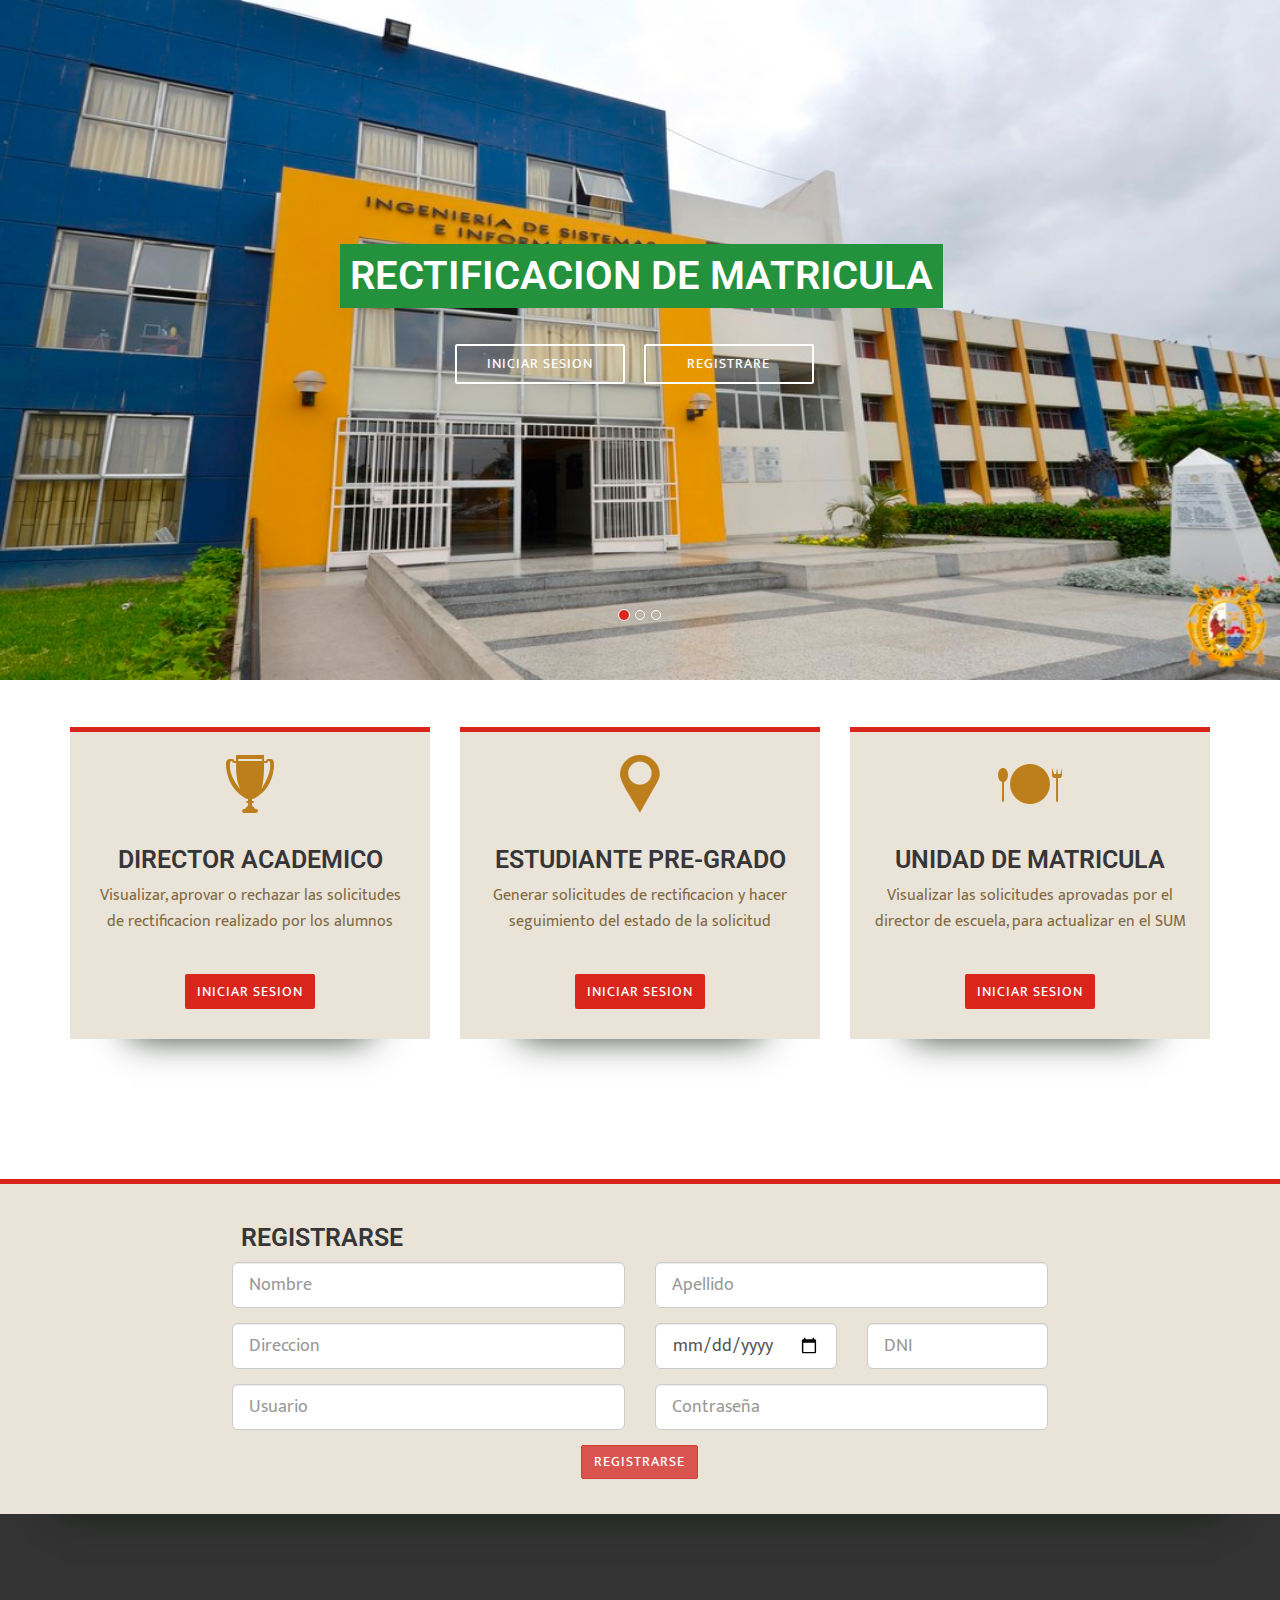
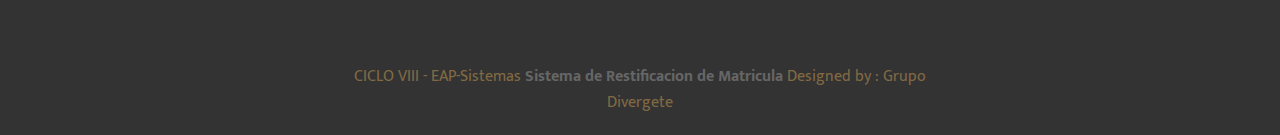
<file: index.html>
<!DOCTYPE html>
<html lang="en">

<head>
    <meta charset="UTF-8">
    <meta name="viewport" content="width=device-width, initial-scale=1" />
    <title>Sistema de Rectificacion de Matricula</title>


    <!-- Bootstrap Core CSS -->
    <link href="css/bootstrap.css" rel="stylesheet" type="text/css">


    <!-- Custom Theme files -->
    <link href="css/style-begin.css" rel='stylesheet' type='text/css' />

    <link rel="stylesheet" href="css/style-login.css">

    <!-- jQuery (necessary for Bootstrap's JavaScript plugins) -->


    <!---pop-up-box-->
    <!---//pop-up-box-->

    <!-- HTML5 Shim and Respond.js IE8 support of HTML5 elements and media queries -->
    <!-- WARNING: Respond.js doesn't work if you view the page via file:// -->
    <!--[if lt IE 9]>
        <script src="js/html5shiv.js"></script>
        <script src="js/respond.min.js"></script>
    <![endif]-->
</head>

<body>

    <!-- /////////////////////////////////////////Navigation -->
    <header id="intro">
        <!-- Carousel -->
        <div id="carousel-example-generic" class="carousel slide" data-ride="carousel">
            <!-- Indicators -->
            <ol class="carousel-indicators">
                <li data-target="#carousel-example-generic" data-slide-to="0" class="active"></li>
                <li data-target="#carousel-example-generic" data-slide-to="1"></li>
                <li data-target="#carousel-example-generic" data-slide-to="2"></li>
            </ol>
            <!-- Wrapper for slides -->
            <div class="carousel-inner">
                <div class="item active">
                    <img src="images/FISI.jpg" alt="First slide">
                    <!-- Static Header -->
                    <div class="header-text ">
                        <div class="col-xs-12 text-center">
                            <h2>Rectificacion de Matricula</h2>
                            <br><br>
                            <div class="hidden-xs">
                                <a class="btn btn-1 btn-sm" href="#page-content">Iniciar Sesion</a>
                                <a class="btn btn-1 btn-sm" href="#registrarse">Registrare</a>
                            </div>
                        </div>
                    </div>
                    <!-- /header-text -->
                </div>
                <div class="item">
                    <img src="images/FISI.jpg" alt="Second slide">
                    <!-- Static Header -->
                    <div class="header-text ">
                        <div class="col-xs-12 text-center">
                            <h2>Rectificacion de Matricula</h2>
                            <br><br>
                            <div class="hidden-xs">
                                <a class="btn btn-1 btn-sm" href="#page-content">Iniciar Sesion</a>
                                <a class="btn btn-1 btn-sm" href="#registrarse">Registrare</a>
                            </div>
                        </div>
                    </div>
                    <!-- /header-text -->
                </div>
                <div class="item">
                    <img src="images/FISI.jpg" alt="Third slide">
                    <!-- Static Header -->
                    <div class="header-text ">
                        <div class="col-xs-12 text-center">
                            <h2>Rectificacion de Matricula</h2>
                            <br><br>
                            <div class="hidden-xs">
                                <a class="btn btn-1 btn-sm" href="#page-content">Iniciar Sesion</a>
                                <a class="btn btn-1 btn-sm" href="#registrarse">Registrare</a>
                            </div>
                        </div>
                    </div>
                    <!-- /header-text -->
                </div>
            </div>
    </header>
    <!-- Header -->


    <!-- ////////////////////////////////////////////////////////////////////////////////////// -->
    <div id="page-content" class="index-page">
        <br class="hiddem-xs">
        <br class="hiddem-xs">
        <br class="hiddem-xs">
        <!-- ////////////Content Box 01 -->
        <section class="box-content box-1">
            <div class="container">
                <div class="row">
                    <div class="col-sm-4 ">
                        <div class="service">
                            <a href="#"><img src="images/icon1.png" title="icon-name"></a>
                            <h3>Director Academico</h3>
                            <p>Visualizar, aprovar o rechazar las solicitudes de rectificacion realizado por los alumnos</p>
                            <a class="btn btn-2 btn-sm" data-backdrop="static" data-keyboard="false" href="#modalInicioProfesor" data-toggle="modal">Iniciar Sesion</a>
                        </div>
                    </div>
                    <div class="col-sm-4 ">
                        <div class="service">
                            <a href="#"><img src="images/icon3.png" title="icon-name"></a>
                            <h3>Estudiante Pre-grado</h3>
                            <p>Generar solicitudes de rectificacion y hacer seguimiento del estado de la solicitud </p>
                            <a class="btn btn-2 btn-sm" data-backdrop="static" data-keyboard="false" href="#modalInicioAlumno" data-toggle="modal">Iniciar Sesion</a>
                        </div>
                    </div>
                    <div class="col-sm-4 ">
                        <div class="service">
                            <a href="#"><img src="images/icon2.png" title="icon-name"></a>
                            <h3>Unidad de Matricula</h3>
                            <p>Visualizar las solicitudes aprovadas por el director de escuela, para actualizar en el SUM </p>
                            <a class="btn btn-2 btn-sm" data-backdrop="static" data-keyboard="false" href="#modalInicioMatricula" data-toggle="modal">Iniciar Sesion</a>
                        </div>
                    </div>
                </div>
            </div>
        </section>

        <!-- ////////////Content Box 05 -->

    </div>

    <!-- Footer -->

    <!-- ////////////////////////////////////////////////////////////////////////////////////////////// -->

    <div class="modal fade" id="modalInicioProfesor" role="dialog">
        <div class="modal-dialog">
            <div class="modal-body">
                <button type="button" class="close" data-dismiss="modal" aria-label="Close"><span aria-hidden="true" class="glyphicon glyphicon-remove" color="#F5F5F5"></span></button>

                <div class="container-fluid">
                    <div class="login-page1">
                        <div class="form">
                            <form class="login-form" action="vistaDirector/index.html">
                                <input type="text" placeholder="usuario" />
                                <input type="password" placeholder="contraseña" />
                                <button type="submit">Ingresar</button>
                            </form>
                        </div>
                    </div>

                </div>

            </div>
        </div>
    </div>

    <div class="modal fade" id="modalInicioAlumno" role="dialog">
        <div class="modal-dialog">
            <div class="modal-body">
                <button type="button" class="close" data-dismiss="modal" aria-label="Close"><span aria-hidden="true" class="glyphicon glyphicon-remove" color="#F5F5F5"></span></button>

                <div class="container-fluid">
                    <div class="login-page1">
                        <div class="form">
                            <form class="login-form" action="vistaAlumno/index.html">
                                <input type="text" placeholder="usuario" />
                                <input type="password" placeholder="contraseña" />
                                <button type="submit">Ingresar</button>
                            </form>
                        </div>
                    </div>

                </div>

            </div>
        </div>
    </div>

    <div class="modal fade" id="modalInicioMatricula" role="dialog">
        <div class="modal-dialog">
            <div class="modal-body">
                <button type="button" class="close" data-dismiss="modal" aria-label="Close"><span aria-hidden="true" class="glyphicon glyphicon-remove" color="#F5F5F5"></span></button>

                <div class="container-fluid">
                    <div class="login-page1">
                        <div class="form">
                            <form class="login-form" action="">
                                <input type="text" placeholder="usuario" />
                                <input type="password" placeholder="contraseña" />
                                <button type="submit">Ingresar</button>
                            </form>
                        </div>
                    </div>

                </div>

            </div>
        </div>
    </div>
<!--=================Inicio del modulo de registro =-->
    <div class="coppy-right">
        <section class="box-content box-1" id="registrarse">
            <div class="service">
                <div class="row">
                    <div class="col-md-1"></div>
                    <div class="col-md-4 box-item">
                        <div class="row">
                            <h3>Registrarse</h3>
                        </div>
                    </div>
                    <div class="col-md-8 col-md-offset-2">
                        <form name="form1" method="post" action="">
                            <div class="row">
                                <div class="col-md-6">
                                    <div class="form-group">
                                        <input type="text" class="form-control input-lg" name="name" id="name" placeholder="Nombre" required="required" />
                                    </div>
                                </div>
                                <div class="col-md-6">
                                    <div class="form-group">
                                        <input type="text" class="form-control input-lg" name="app" id="app" placeholder="Apellido" required="required" />
                                    </div>
                                </div>
                            </div>
                            <div class="row">
                                <div class="col-md-6">
                                    <div class="form-group">
                                        <input type="text" class="form-control input-lg" name="direccion" id="subject" placeholder="Direccion" required="required" />
                                    </div>
                                </div>
                                <div class="col-md-3">
                                    <div class="form-group">
                                        <input type="date" class="form-control input-lg" name="date" id="date" placeholder="F. Nacimiento" required="required" />
                                    </div>
                                </div>
                                <div class="col-md-3">
                                    <div class="form-group">
                                        <input type="text" class="form-control input-lg" name="DNI" id="time" placeholder="DNI" required="required" />
                                    </div>
                                </div>
                            </div>
                            <div class="row">
                                <div class="col-md-6">
                                    <div class="form-group">
                                        <input type="text" class="form-control input-lg" name="user" id="user" placeholder="Usuario" required="required" />
                                    </div>
                                </div>
                                <div class="col-md-6">
                                    <div class="form-group">
                                        <input type="password" class="form-control input-lg" name="contrasena" id="contrasena" placeholder="Contraseña" required="required" />
                                    </div>
                                </div>
                            </div>
                            <div class="row">
                                <div class="form-horizontal" role="form">
                                    <div class="form-group">
                                        <div class="col-lg-offset-3 col-lg-6">
                                            <botton href="form_validation.html" type="submit" class="btn btn-danger">Registrarse</bottom>
                                        </div>
                                    </div>
                                </div>
                            </div>
                        </form>
                    </div>



                </div>
            </div>
        </section>
        <div class="wrap-footer">
            <div class="clearfix">
                <div class="col-md-6 col-md-offset-3">
                    <p>CICLO VIII - EAP-Sistemas <a href="#" target="_blank" rel="nofollow"><strong>Sistema de Restificacion de Matricula</strong></a> Designed by : Grupo Divergete</p>
                </div>
            </div>
        </div>
    </div>
    <script src="js/jquery.js"></script>
    <script src="js/bootstrap.js"></script>
</body>

</html>
</file>
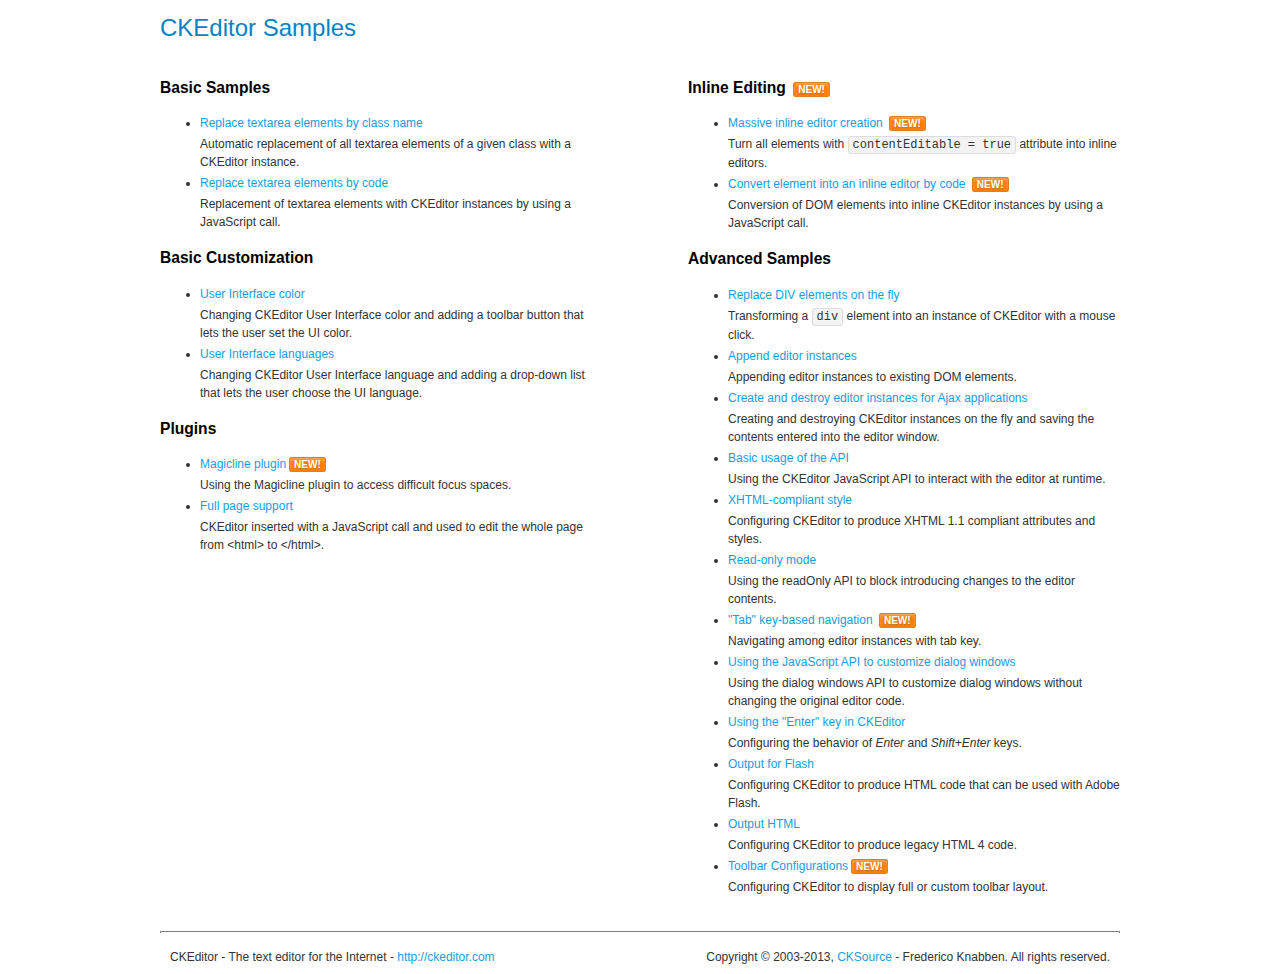
<file: js/ckeditor/samples/index.html>
<!DOCTYPE html>
<!--
Copyright (c) 2003-2013, CKSource - Frederico Knabben. All rights reserved.
For licensing, see LICENSE.html or http://ckeditor.com/license
-->
<html>
<head>
	<title>CKEditor Samples</title>
	<meta charset="utf-8">
	<link rel="stylesheet" href="sample.css">
</head>
<body>
	<h1 class="samples">
		CKEditor Samples
	</h1>
	<div class="twoColumns">
		<div class="twoColumnsLeft">
			<h2 class="samples">
				Basic Samples
			</h2>
			<dl class="samples">
				<dt><a class="samples" href="replacebyclass.html">Replace textarea elements by class name</a></dt>
				<dd>Automatic replacement of all textarea elements of a given class with a CKEditor instance.</dd>

				<dt><a class="samples" href="replacebycode.html">Replace textarea elements by code</a></dt>
				<dd>Replacement of textarea elements with CKEditor instances by using a JavaScript call.</dd>
			</dl>

			<h2 class="samples">
				Basic Customization
			</h2>
			<dl class="samples">
				<dt><a class="samples" href="uicolor.html">User Interface color</a></dt>
				<dd>Changing CKEditor User Interface color and adding a toolbar button that lets the user set the UI color.</dd>

				<dt><a class="samples" href="uilanguages.html">User Interface languages</a></dt>
				<dd>Changing CKEditor User Interface language and adding a drop-down list that lets the user choose the UI language.</dd>
			</dl>


			<h2 class="samples">Plugins</h2>
<dl class="samples">
<dt><a class="samples" href="plugins/magicline/magicline.html">Magicline plugin</a><span class="new">New!</span></dt>
<dd>Using the Magicline plugin to access difficult focus spaces.</dd>

<dt><a class="samples" href="plugins/wysiwygarea/fullpage.html">Full page support</a></dt>
<dd>CKEditor inserted with a JavaScript call and used to edit the whole page from &lt;html&gt; to &lt;/html&gt;.</dd>
</dl>
		</div>
		<div class="twoColumnsRight">
			<h2 class="samples">
				Inline Editing <span class="new">New!</span>
			</h2>
			<dl class="samples">
				<dt><a class="samples" href="inlineall.html">Massive inline editor creation</a> <span class="new">New!</span></dt>
				<dd>Turn all elements with <code>contentEditable = true</code> attribute into inline editors.</dd>

				<dt><a class="samples" href="inlinebycode.html">Convert element into an inline editor by code</a> <span class="new">New!</span></dt>
				<dd>Conversion of DOM elements into inline CKEditor instances by using a JavaScript call.</dd>

				
			</dl>

			<h2 class="samples">
				Advanced Samples
			</h2>
			<dl class="samples">
				<dt><a class="samples" href="divreplace.html">Replace DIV elements on the fly</a></dt>
				<dd>Transforming a <code>div</code> element into an instance of CKEditor with a mouse click.</dd>

				<dt><a class="samples" href="appendto.html">Append editor instances</a></dt>
				<dd>Appending editor instances to existing DOM elements.</dd>

				<dt><a class="samples" href="ajax.html">Create and destroy editor instances for Ajax applications</a></dt>
				<dd>Creating and destroying CKEditor instances on the fly and saving the contents entered into the editor window.</dd>

				<dt><a class="samples" href="api.html">Basic usage of the API</a></dt>
				<dd>Using the CKEditor JavaScript API to interact with the editor at runtime.</dd>

				<dt><a class="samples" href="xhtmlstyle.html">XHTML-compliant style</a></dt>
				<dd>Configuring CKEditor to produce XHTML 1.1 compliant attributes and styles.</dd>

				<dt><a class="samples" href="readonly.html">Read-only mode</a></dt>
				<dd>Using the readOnly API to block introducing changes to the editor contents.</dd>

				<dt><a class="samples" href="tabindex.html">"Tab" key-based navigation</a> <span class="new">New!</span></dt>
				<dd>Navigating among editor instances with tab key.</dd>


				
<dt><a class="samples" href="plugins/dialog/dialog.html">Using the JavaScript API to customize dialog windows</a></dt>
<dd>Using the dialog windows API to customize dialog windows without changing the original editor code.</dd>

<dt><a class="samples" href="plugins/enterkey/enterkey.html">Using the &quot;Enter&quot; key in CKEditor</a></dt>
<dd>Configuring the behavior of <em>Enter</em> and <em>Shift+Enter</em> keys.</dd>

<dt><a class="samples" href="plugins/htmlwriter/outputforflash.html">Output for Flash</a></dt>
<dd>Configuring CKEditor to produce HTML code that can be used with Adobe Flash.</dd>

<dt><a class="samples" href="plugins/htmlwriter/outputhtml.html">Output HTML</a></dt>
<dd>Configuring CKEditor to produce legacy HTML 4 code.</dd>

<dt><a class="samples" href="plugins/toolbar/toolbar.html">Toolbar Configurations</a><span class="new">New!</span></dt>
<dd>Configuring CKEditor to display full or custom toolbar layout.</dd>

			</dl>
		</div>
	</div>
	<div id="footer">
		<hr>
		<p>
			CKEditor - The text editor for the Internet - <a class="samples" href="http://ckeditor.com/">http://ckeditor.com</a>
		</p>
		<p id="copy">
			Copyright &copy; 2003-2013, <a class="samples" href="http://cksource.com/">CKSource</a> - Frederico Knabben. All rights reserved.
		</p>
	</div>
</body>
</html>
</file>
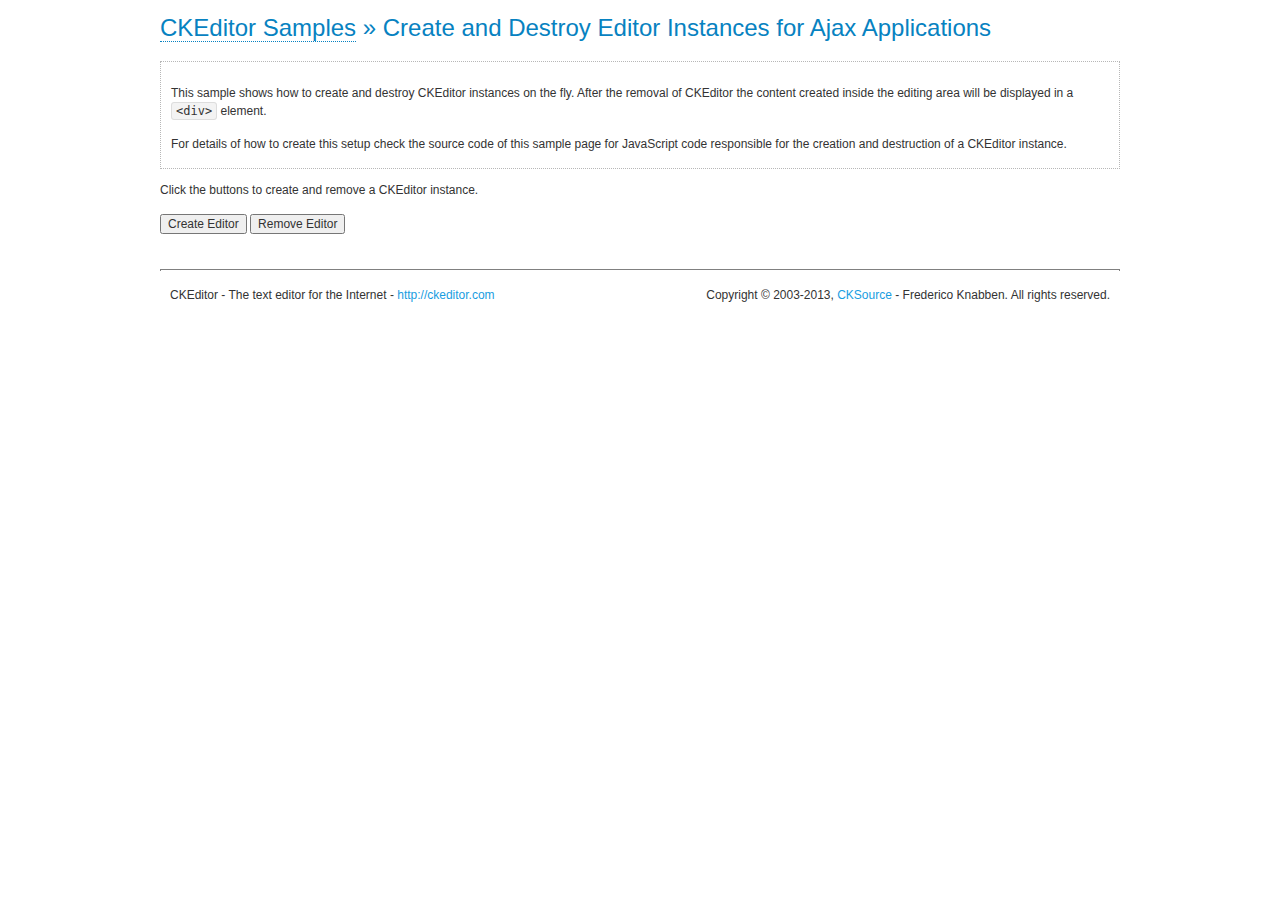
<file: js/ckeditor/samples/ajax.html>
<!DOCTYPE html>
<!--
Copyright (c) 2003-2013, CKSource - Frederico Knabben. All rights reserved.
For licensing, see LICENSE.html or http://ckeditor.com/license
-->
<html>
<head>
	<title>Ajax &mdash; CKEditor Sample</title>
	<meta charset="utf-8">
	<script src="../ckeditor.js"></script>
	<link rel="stylesheet" href="sample.css">
	<script>

		var editor, html = '';

		function createEditor() {
			if ( editor )
				return;

			// Create a new editor inside the <div id="editor">, setting its value to html
			var config = {};
			editor = CKEDITOR.appendTo( 'editor', config, html );
		}

		function removeEditor() {
			if ( !editor )
				return;

			// Retrieve the editor contents. In an Ajax application, this data would be
			// sent to the server or used in any other way.
			document.getElementById( 'editorcontents' ).innerHTML = html = editor.getData();
			document.getElementById( 'contents' ).style.display = '';

			// Destroy the editor.
			editor.destroy();
			editor = null;
		}

	</script>
</head>
<body>
	<h1 class="samples">
		<a href="index.html">CKEditor Samples</a> &raquo; Create and Destroy Editor Instances for Ajax Applications
	</h1>
	<div class="description">
		<p>
			This sample shows how to create and destroy CKEditor instances on the fly. After the removal of CKEditor the content created inside the editing
			area will be displayed in a <code>&lt;div&gt;</code> element.
		</p>
		<p>
			For details of how to create this setup check the source code of this sample page
			for JavaScript code responsible for the creation and destruction of a CKEditor instance.
		</p>
	</div>
	<p>Click the buttons to create and remove a CKEditor instance.</p>
	<p>
		<input onclick="createEditor();" type="button" value="Create Editor">
		<input onclick="removeEditor();" type="button" value="Remove Editor">
	</p>
	<!-- This div will hold the editor. -->
	<div id="editor">
	</div>
	<div id="contents" style="display: none">
		<p>
			Edited Contents:
		</p>
		<!-- This div will be used to display the editor contents. -->
		<div id="editorcontents">
		</div>
	</div>
	<div id="footer">
		<hr>
		<p>
			CKEditor - The text editor for the Internet - <a class="samples" href="http://ckeditor.com/">http://ckeditor.com</a>
		</p>
		<p id="copy">
			Copyright &copy; 2003-2013, <a class="samples" href="http://cksource.com/">CKSource</a> - Frederico
			Knabben. All rights reserved.
		</p>
	</div>
</body>
</html>
</file>
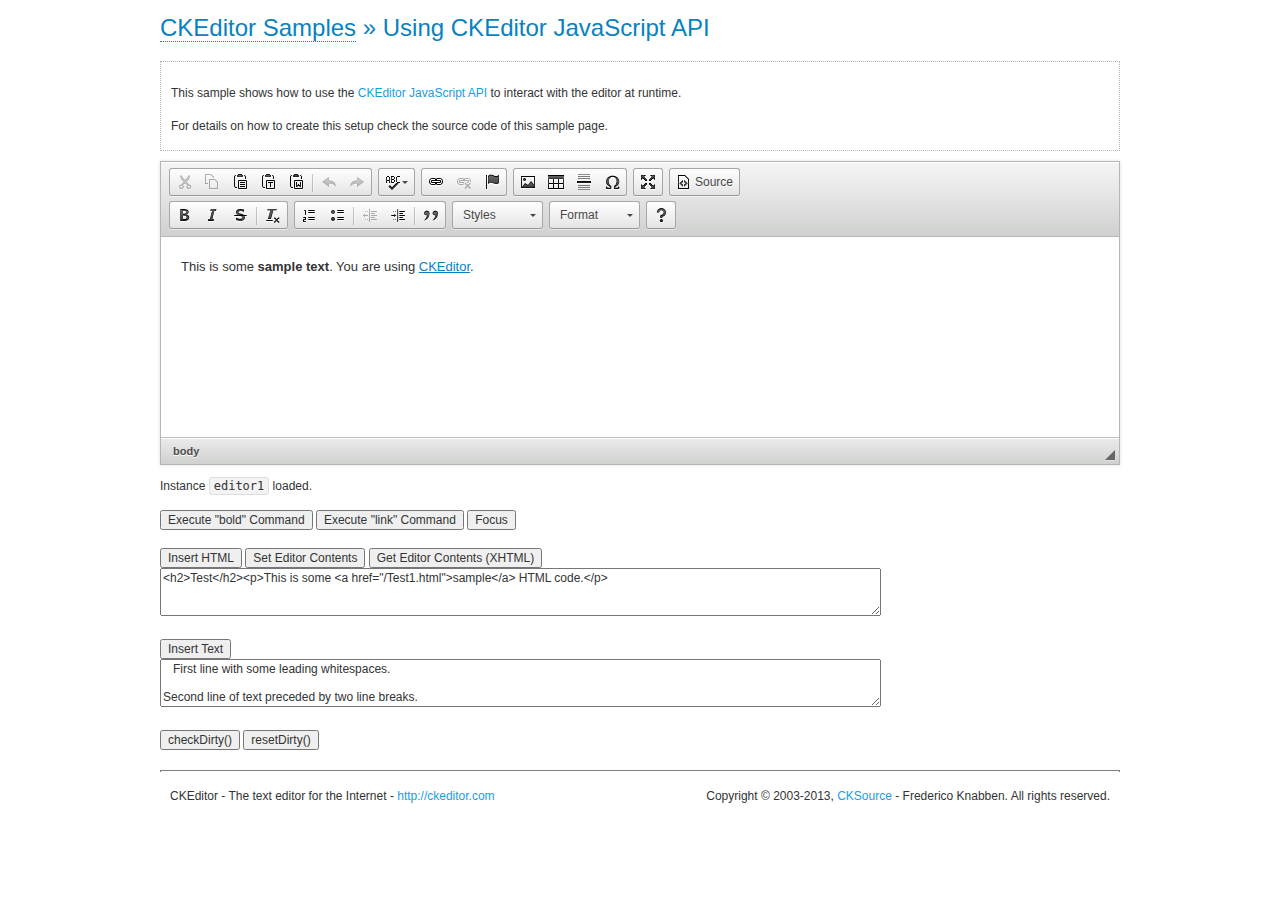
<file: js/ckeditor/samples/api.html>
<!DOCTYPE html>
<!--
Copyright (c) 2003-2013, CKSource - Frederico Knabben. All rights reserved.
For licensing, see LICENSE.html or http://ckeditor.com/license
-->
<html>
<head>
	<meta charset="utf-8">
	<title>API Usage &mdash; CKEditor Sample</title>
	<script src="../ckeditor.js"></script>
	<link href="sample.css" rel="stylesheet">
	<script>

// The instanceReady event is fired, when an instance of CKEditor has finished
// its initialization.
CKEDITOR.on( 'instanceReady', function( ev ) {
	// Show the editor name and description in the browser status bar.
	document.getElementById( 'eMessage' ).innerHTML = 'Instance <code>' + ev.editor.name + '<\/code> loaded.';

	// Show this sample buttons.
	document.getElementById( 'eButtons' ).style.display = 'block';
});

function InsertHTML() {
	// Get the editor instance that we want to interact with.
	var editor = CKEDITOR.instances.editor1;
	var value = document.getElementById( 'htmlArea' ).value;

	// Check the active editing mode.
	if ( editor.mode == 'wysiwyg' )
	{
		// Insert HTML code.
		// http://docs.ckeditor.com/#!/api/CKEDITOR.editor-method-insertHtml
		editor.insertHtml( value );
	}
	else
		alert( 'You must be in WYSIWYG mode!' );
}

function InsertText() {
	// Get the editor instance that we want to interact with.
	var editor = CKEDITOR.instances.editor1;
	var value = document.getElementById( 'txtArea' ).value;

	// Check the active editing mode.
	if ( editor.mode == 'wysiwyg' )
	{
		// Insert as plain text.
		// http://docs.ckeditor.com/#!/api/CKEDITOR.editor-method-insertText
		editor.insertText( value );
	}
	else
		alert( 'You must be in WYSIWYG mode!' );
}

function SetContents() {
	// Get the editor instance that we want to interact with.
	var editor = CKEDITOR.instances.editor1;
	var value = document.getElementById( 'htmlArea' ).value;

	// Set editor contents (replace current contents).
	// http://docs.ckeditor.com/#!/api/CKEDITOR.editor-method-setData
	editor.setData( value );
}

function GetContents() {
	// Get the editor instance that you want to interact with.
	var editor = CKEDITOR.instances.editor1;

	// Get editor contents
	// http://docs.ckeditor.com/#!/api/CKEDITOR.editor-method-getData
	alert( editor.getData() );
}

function ExecuteCommand( commandName ) {
	// Get the editor instance that we want to interact with.
	var editor = CKEDITOR.instances.editor1;

	// Check the active editing mode.
	if ( editor.mode == 'wysiwyg' )
	{
		// Execute the command.
		// http://docs.ckeditor.com/#!/api/CKEDITOR.editor-method-execCommand
		editor.execCommand( commandName );
	}
	else
		alert( 'You must be in WYSIWYG mode!' );
}

function CheckDirty() {
	// Get the editor instance that we want to interact with.
	var editor = CKEDITOR.instances.editor1;
	// Checks whether the current editor contents present changes when compared
	// to the contents loaded into the editor at startup
	// http://docs.ckeditor.com/#!/api/CKEDITOR.editor-method-checkDirty
	alert( editor.checkDirty() );
}

function ResetDirty() {
	// Get the editor instance that we want to interact with.
	var editor = CKEDITOR.instances.editor1;
	// Resets the "dirty state" of the editor (see CheckDirty())
	// http://docs.ckeditor.com/#!/api/CKEDITOR.editor-method-resetDirty
	editor.resetDirty();
	alert( 'The "IsDirty" status has been reset' );
}

function Focus() {
	CKEDITOR.instances.editor1.focus();
}

function onFocus() {
	document.getElementById( 'eMessage' ).innerHTML = '<b>' + this.name + ' is focused </b>';
}

function onBlur() {
	document.getElementById( 'eMessage' ).innerHTML = this.name + ' lost focus';
}

	</script>

</head>
<body>
	<h1 class="samples">
		<a href="index.html">CKEditor Samples</a> &raquo; Using CKEditor JavaScript API
	</h1>
	<div class="description">
	<p>
		This sample shows how to use the
		<a class="samples" href="http://docs.ckeditor.com/#!/api/CKEDITOR.editor">CKEditor JavaScript API</a>
		to interact with the editor at runtime.
	</p>
	<p>
		For details on how to create this setup check the source code of this sample page.
	</p>
	</div>

	<!-- This <div> holds alert messages to be display in the sample page. -->
	<div id="alerts">
		<noscript>
			<p>
				<strong>CKEditor requires JavaScript to run</strong>. In a browser with no JavaScript
				support, like yours, you should still see the contents (HTML data) and you should
				be able to edit it normally, without a rich editor interface.
			</p>
		</noscript>
	</div>
	<form action="../../../samples/sample_posteddata.php" method="post">
		<textarea cols="100" id="editor1" name="editor1" rows="10">&lt;p&gt;This is some &lt;strong&gt;sample text&lt;/strong&gt;. You are using &lt;a href="http://ckeditor.com/"&gt;CKEditor&lt;/a&gt;.&lt;/p&gt;</textarea>

		<script>
			// Replace the <textarea id="editor1"> with an CKEditor instance.
			CKEDITOR.replace( 'editor1', {
				on: {
					focus: onFocus,
					blur: onBlur,

					// Check for availability of corresponding plugins.
					pluginsLoaded: function( evt ) {
						var doc = CKEDITOR.document, ed = evt.editor;
						if ( !ed.getCommand( 'bold' ) )
							doc.getById( 'exec-bold' ).hide();
						if ( !ed.getCommand( 'link' ) )
							doc.getById( 'exec-link' ).hide();
					}
				}
			});
		</script>

		<p id="eMessage">
		</p>

		<div id="eButtons" style="display: none">
			<input id="exec-bold" onclick="ExecuteCommand('bold');" type="button" value="Execute &quot;bold&quot; Command">
			<input id="exec-link" onclick="ExecuteCommand('link');" type="button" value="Execute &quot;link&quot; Command">
			<input onclick="Focus();" type="button" value="Focus">
			<br><br>
			<input onclick="InsertHTML();" type="button" value="Insert HTML">
			<input onclick="SetContents();" type="button" value="Set Editor Contents">
			<input onclick="GetContents();" type="button" value="Get Editor Contents (XHTML)">
			<br>
			<textarea cols="100" id="htmlArea" rows="3">&lt;h2&gt;Test&lt;/h2&gt;&lt;p&gt;This is some &lt;a href="/Test1.html"&gt;sample&lt;/a&gt; HTML code.&lt;/p&gt;</textarea>
			<br>
			<br>
			<input onclick="InsertText();" type="button" value="Insert Text">
			<br>
			<textarea cols="100" id="txtArea" rows="3">   First line with some leading whitespaces.

Second line of text preceded by two line breaks.</textarea>
			<br>
			<br>
			<input onclick="CheckDirty();" type="button" value="checkDirty()">
			<input onclick="ResetDirty();" type="button" value="resetDirty()">
		</div>
	</form>
	<div id="footer">
		<hr>
		<p>
			CKEditor - The text editor for the Internet - <a class="samples" href="http://ckeditor.com/">http://ckeditor.com</a>
		</p>
		<p id="copy">
			Copyright &copy; 2003-2013, <a class="samples" href="http://cksource.com/">CKSource</a> - Frederico
			Knabben. All rights reserved.
		</p>
	</div>
</body>
</html>
</file>
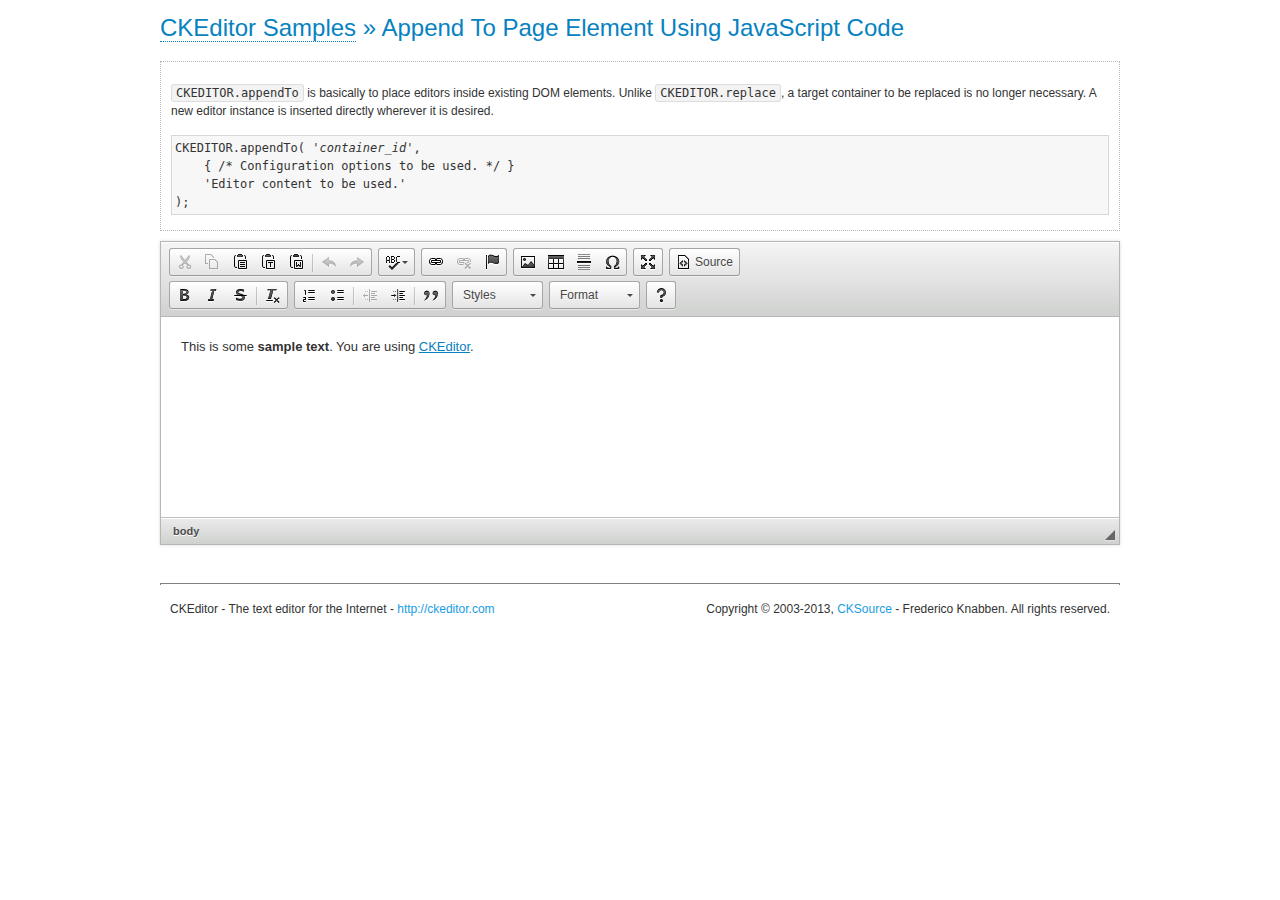
<file: js/ckeditor/samples/appendto.html>
<!DOCTYPE html>
<!--
Copyright (c) 2003-2013, CKSource - Frederico Knabben. All rights reserved.
For licensing, see LICENSE.html or http://ckeditor.com/license
-->
<html>
<head>
	<title>CKEDITOR.appendTo &mdash; CKEditor Sample</title>
	<meta charset="utf-8">
	<script src="../ckeditor.js"></script>
	<link rel="stylesheet" href="sample.css">
</head>
<body>
	<h1 class="samples">
		<a href="index.html">CKEditor Samples</a> &raquo; Append To Page Element Using JavaScript Code
	</h1>
	<div id="section1">
		<div class="description">
			<p>
				<code>CKEDITOR.appendTo</code> is basically to place editors
				inside existing DOM elements. Unlike <code>CKEDITOR.replace</code>,
				a target container to be replaced is no longer necessary. A new editor
				instance is inserted directly wherever it is desired.
			</p>
<pre class="samples">CKEDITOR.appendTo( '<em>container_id</em>',
	{ /* Configuration options to be used. */ }
	'Editor content to be used.'
);</pre>
		</div>
		<script>

			// This call can be placed at any point after the
			// <textarea>, or inside a <head><script> in a
			// window.onload event handler.

			// Replace the <textarea id="editor"> with an CKEditor
			// instance, using default configurations.
			CKEDITOR.appendTo( 'section1',
				null,
				'<p>This is some <strong>sample text</strong>. You are using <a href="http://ckeditor.com/">CKEditor</a>.</p>'
			);

		</script>
	</div>
	<br>
	<div id="footer">
		<hr>
		<p>
			CKEditor - The text editor for the Internet - <a class="samples" href="http://ckeditor.com/">http://ckeditor.com</a>
		</p>
		<p id="copy">
			Copyright &copy; 2003-2013, <a class="samples" href="http://cksource.com/">CKSource</a> - Frederico
			Knabben. All rights reserved.
		</p>
	</div>
</body>
</html>
</file>
<file: css/style-login.css>
@import url(https://fonts.googleapis.com/css?family=Roboto:300);

.login-page1{
  width: auto;
  padding: 8% 0 0;
  float: left;
  margin-left: 15%;
}
.form {
  position: relative;
  z-index: 1;
  background: #FFFFFF;
  max-width: auto;
  margin: 0 auto 100px;
  padding: 45px;
  text-align: center;
  box-shadow: 0 0 20px 0 rgba(0, 0, 0, 0.2), 0 5px 5px 0 rgba(0, 0, 0, 0.24);
   font-family: "Roboto", sans-serif;
  -webkit-font-smoothing: antialiased;
  -moz-osx-font-smoothing: grayscale;
}
.form input {
  font-family: "Roboto", sans-serif;
  outline: 0;
  background: #f2f2f2;
  width: 100%;
  border: 0;
  margin: 0 0 15px;
  padding: 15px;
  box-sizing: border-box;
  font-size: 14px;
}
.form button {
  font-family: "Roboto", sans-serif;
  text-transform: uppercase;
  outline: 0;
  background: #4CAF50;
  width: 100%;
  border: 0;
  padding: 15px;
  color: #FFFFFF;
  font-size: 14px;
  -webkit-transition: all 0.3 ease;
  transition: all 0.3 ease;
  cursor: pointer;
}
.form button:hover,.form button:active,.form button:focus {
  background: #43A047;
}
.form .message {
  margin: 15px 0 0;
  color: #b3b3b3;
  font-size: 12px;
}
.form .message a {
  color: #4CAF50;
  text-decoration: none;
}
.form .register-form {
  display: none;
}
</file>
<file: js/ckeditor/samples/sample.css>
/*
Copyright (c) 2003-2013, CKSource - Frederico Knabben. All rights reserved.
For licensing, see LICENSE.html or http://ckeditor.com/license
*/

html, body, h1, h2, h3, h4, h5, h6, div, span, blockquote, p, address, form, fieldset, img, ul, ol, dl, dt, dd, li, hr, table, td, th, strong, em, sup, sub, dfn, ins, del, q, cite, var, samp, code, kbd, tt, pre
{
	line-height: 1.5em;
}

body
{
	padding: 10px 30px;
}

input, textarea, select, option, optgroup, button, td, th
{
	font-size: 100%;
}

pre, code, kbd, samp, tt
{
	font-family: monospace,monospace;
	font-size: 1em;
}

body {
    width: 960px;
    margin: 0 auto;
}

code
{
	background: #f3f3f3;
	border: 1px solid #ddd;
	padding: 1px 4px;

	-moz-border-radius: 3px;
	-webkit-border-radius: 3px;
	border-radius: 3px;
}

.new
{
	background: #FF7E00;
	border: 1px solid #DA8028;
	color: #fff;
	font-size: 10px;
	font-weight: bold;
	padding: 1px 4px;
	text-shadow: 0 1px 0 #C97626;
	text-transform: uppercase;
	margin: 0 0 0 3px;

	-moz-border-radius: 3px;
	-webkit-border-radius: 3px;
	border-radius: 3px;

	-moz-box-shadow: 0 2px 3px 0 #FFA54E inset;
	-webkit-box-shadow: 0 2px 3px 0 #FFA54E inset;
	box-shadow: 0 2px 3px 0 #FFA54E inset;
}

h1.samples
{
	color: #0782C1;
	font-size: 200%;
	font-weight: normal;
	margin: 0;
	padding: 0;
}

h1.samples a
{
	color: #0782C1;
	text-decoration: none;
	border-bottom: 1px dotted #0782C1;
}

.samples a:hover
{
	border-bottom: 1px dotted #0782C1;
}

h2.samples
{
	color: #000000;
	font-size: 130%;
	margin: 15px 0 0 0;
	padding: 0;
}

p, blockquote, address, form, pre, dl, h1.samples, h2.samples
{
	margin-bottom: 15px;
}

ul.samples
{
	margin-bottom: 15px;
}

.clear
{
	clear: both;
}

fieldset
{
	margin: 0;
	padding: 10px;
}

body, input, textarea
{
	color: #333333;
	font-family: Arial, Helvetica, sans-serif;
}

body
{
	font-size: 75%;
}

a.samples
{
	color: #189DE1;
	text-decoration: none;
}

form
{
	margin: 0;
	padding: 0;
}

pre.samples
{
	background-color: #F7F7F7;
	border: 1px solid #D7D7D7;
	overflow: auto;
	padding: 0.25em;
	white-space: pre-wrap; /* CSS 2.1 */
	word-wrap: break-word; /* IE7 */
	-moz-tab-size: 4;
	-o-tab-size: 4;
	-webkit-tab-size: 4;
	tab-size: 4;
}

#footer
{
	clear: both;
	padding-top: 10px;
}

#footer hr
{
	margin: 10px 0 15px 0;
	height: 1px;
	border: solid 1px gray;
	border-bottom: none;
}

#footer p
{
	margin: 0 10px 10px 10px;
	float: left;
}

#footer #copy
{
	float: right;
}

#outputSample
{
	width: 100%;
	table-layout: fixed;
}

#outputSample thead th
{
	color: #dddddd;
	background-color: #999999;
	padding: 4px;
	white-space: nowrap;
}

#outputSample tbody th
{
	vertical-align: top;
	text-align: left;
}

#outputSample pre
{
	margin: 0;
	padding: 0;
}

.description
{
	border: 1px dotted #B7B7B7;
	margin-bottom: 10px;
	padding: 10px 10px 0;
	overflow: hidden;
}

label
{
	display: block;
	margin-bottom: 6px;
}

/**
 *	CKEditor editables are automatically set with the "cke_editable" class
 *	plus cke_editable_(inline|themed) depending on the editor type.
 */

/* Style a bit the inline editables. */
.cke_editable.cke_editable_inline
{
	cursor: pointer;
}

/* Once an editable element gets focused, the "cke_focus" class is
   added to it, so we can style it differently. */
.cke_editable.cke_editable_inline.cke_focus
{
	box-shadow: inset 0px 0px 20px 3px #ddd, inset 0 0 1px #000;
	outline: none;
	background: #eee;
	cursor: text;
}

/* Avoid pre-formatted overflows inline editable. */
.cke_editable_inline pre
{
	white-space: pre-wrap;
	word-wrap: break-word;
}

/**
 *	Samples index styles.
 */

.twoColumns,
.twoColumnsLeft,
.twoColumnsRight
{
	overflow: hidden;
}

.twoColumnsLeft,
.twoColumnsRight
{
	width: 45%;
}

.twoColumnsLeft
{
	float: left;
}

.twoColumnsRight
{
	float: right;
}

dl.samples
{
	padding: 0 0 0 40px;
}
dl.samples > dt
{
	display: list-item;
	list-style-type: disc;
	list-style-position: outside;
	margin: 0 0 3px;
}
dl.samples > dd
{
	margin: 0 0 3px;
}
.warning
{
    color: #ff0000;
	background-color: #FFCCBA;
    border: 2px dotted #ff0000;
	padding: 15px 10px;
	margin: 10px 0;
}

/* Used on inline samples */

blockquote
{
	font-style: italic;
	font-family: Georgia, Times, "Times New Roman", serif;
	padding: 2px 0;
	border-style: solid;
	border-color: #ccc;
	border-width: 0;
}

.cke_contents_ltr blockquote
{
	padding-left: 20px;
	padding-right: 8px;
	border-left-width: 5px;
}

.cke_contents_rtl blockquote
{
	padding-left: 8px;
	padding-right: 20px;
	border-right-width: 5px;
}

img.right {
    border: 1px solid #ccc;
    float: right;
    margin-left: 15px;
    padding: 5px;
}

img.left {
    border: 1px solid #ccc;
    float: left;
    margin-right: 15px;
    padding: 5px;
}
</file>
<file: css/style-begin.css>
/*
Free Bootstrap Themes : http://www.365bootstrap.com
Free Responsive Html5 Templates : http://www.zerotheme.com
*/


/* ==== Google font ==== */
@import url(http://fonts.googleapis.com/css?family=Roboto:400,300,700,900);
@import url('http://fonts.googleapis.com/css?family=Ek+Mukta:400,600,700');

/* ---------------------------------------------------------------------------- */
/* ------------------------------------Html-Body------------------------------- */
/* ---------------------------------------------------------------------------- */
body {font-family: 'Ek Mukta', sans-serif;color: #666;background-color: #fff;font-size: 16px;line-height: 1.6em;font-weight: 400;}
html, body {width:100%; padding:0; margin:0;}

/* ---------------------------------------------------------------------------- */
/* ---------------------------------------------------------------------------- */
/* ---------------------------------------------------------------------------- */
html { -webkit-text-size-adjust: none;}
.video embed,.video object,.video iframe { width: 100%;  height: auto;}
img{max-width:100%;	height: auto;width: auto\9; /* ie8 */}

h1 {font-size: 38px;}
h2 {font-size: 36px;}
h3 {font-size: 32px;}
h4 {font-size: 28px;}
h5 {font-size: 24px;}
h6 {font-size: 20px;}

h1,h2,h3,h4,h5,h6 {font-family: 'Roboto', sans-serif;font-weight: 600;color: #111;}

p {margin: 0 0 20px; color:#816943;}

a {
   color: #666;
   -webkit-transition: all .2s ease-in-out;
   -moz-transition: all .2s ease-in-out;
   transition: all .2s ease-in-out;
}

a:hover,
a:focus {color: #DA251D;text-decoration: none;}

.center{text-align: center; margin: 0 auto;}
.f-right{float: right;}
.f-left{float: left;}
.t-right{text-align: right;}
.t-left{text-align: left;}

.post{}
.post:after, .post:before, article:after, article:before, section:after, section:before{clear: both; content: '\0020'; display: block; visibility: hidden; width: 0; height: 0;}

.clear{content: "\0020"; display: block; height: 0; clear: both; visibility: hidden; }
.clearfix:after, .clearfix:before{clear: both; content: '\0020'; display: block; visibility: hidden; width: 0; height: 0;}

/* ---------------------------------------------------------------------------- */
/* ---------------------------------Header+Nav--------------------------------- */
/* ---------------------------------------------------------------------------- */
.navbar-fixed-top .nav {padding: 5px 0;}
.navbar-brand img {max-height: 100px;}
.navbar-brand  h3{margin:0;color: #fff;}
@media (max-width: 767px) {
    .navbar-brand img {
        margin-top: 5px;
        margin-left: 5px;
    }
}

header {margin-top:0px;width: 100%;background: #333;}

/* Carousel Styles */
.carousel-inner img {width: 100%;max-height: 680px;}

.carousel-control {width: 0;}
.carousel-control.left,
.carousel-control.right {opacity: 1;filter: alpha(opacity=100);background-image: none;background-repeat: no-repeat;text-shadow: none;}
.carousel-control .glyphicon-chevron-left,
.carousel-control .glyphicon-chevron-right,
.carousel-control .icon-prev,
.carousel-control .icon-next {position: absolute;top: 45%;z-index: 5;display: inline-block;}
.carousel-control .glyphicon-chevron-left,
.carousel-control .icon-prev {left: 30px;}
.carousel-control .glyphicon-chevron-right,
.carousel-control .icon-next {right: 30px;}
.carousel-control.left span:hover,
.carousel-control.right span:hover {opacity: .7;filter: alpha(opacity=70);}

.carousel-indicators .active {background-color: #DA251D;}
.carousel-indicators {bottom: 40px;}

.carousel-inner > .item {margin-left:0;margin-top:0;margin-bottom:0;padding-left: 0;width: 100%;height: auto;}
.carousel-inner > .item > img,
.carousel-inner > .item > a > img {display: block;max-width: 100%;height: auto;margin-left:0;padding-left: 0;}

/* Carousel Header Styles */
.header-text {position: absolute;top: 33%;left: 1.8%;right: auto;width: 96.66666666666666%;color: #fff;}
.header-text h2 {font-size: 40px;padding: 10px;color: #fff;text-transform: uppercase;background-color: #24913C;display:inline-block;color:#fff;}
.header-text h3 {color: #fff;}

/* ---------------------------------------------------------------------------- */
/* -------------------------------------Content-------------------------------- */
/* ---------------------------------------------------------------------------- */

#page-content{}
.index-page {}

.archives-page {padding: 70px 0;background: #EAE4D8;}
.archives-page article img{display: inline-block;max-width: 250px;float: left;padding-right: 10px;}

.single-page {padding: 70px 0;background: #EAE4D8;}
.single-page blockquote {position: relative;padding: 30px 120px;text-align: center;font-size: 33px; margin: 20px 0;border:none;}
.single-page blockquote:before, .single-page blockquote:after {position: absolute;width: 60px;height: 60px;font-size: 120px;line-height: 1; }
.single-page blockquote:before {top: 0;left: 0;content: "\201C"; }
.single-page blockquote:after {top: 0;right: 0;content: "\201D"; }
@media only screen and (max-width: 1100px) {
 .single-page blockquote {
    font-size: 25px; } }
@media only screen and (max-width: 960px) {
 .single-page blockquote {
    padding: 30px 60px;
    font-size: 18px; }
    blockquote:before, blockquote:after {
      width: 30px;
      height: 30px;
      font-size: 60px; } }
@media only screen and (max-width: 690px) {
 .single-page blockquote {
    padding: 10px 30px;
    font-size: 16px; }
  .single-page  blockquote:before, .single-page blockquote:after {
      font-size: 30px; } }


/* ---HomePage--- */
.box-content {padding: 50px 0;}
.box-content .heading{margin-bottom: 80px;text-align:center;}
.box-content .heading h2 {height: 75px;background: #DB4437;padding: 13px 0 0 0;position: relative;width: 100%;font-size: 45px;text-decoration: none;color: #fff;	}
.box-content .heading h2:after {content: "";  border-top: 37px solid transparent;border-bottom: 37px solid transparent;border-right: 37px solid #fff;position: absolute; right: 0; top: 0;}
.box-content .heading h2:before {content: "";  border-top: 37px solid transparent;border-bottom: 37px solid transparent;border-left: 37px solid #fff;position: absolute; left: 0; top: 0;}

.box-content.box-style{background: #F7F3E2; padding:110px 0;-moz-box-shadow: 0 0 10px 10px #999;-webkit-box-shadow: 0 0 10px 10px #999;box-shadow: 0px 0 10px 10px #999;}
.box-content.box-style .heading h2:after{border-right: 37px solid #F7F3E2;}
.box-content.box-style .heading h2:before{border-left: 37px solid #F7F3E2;}

.box-content.box-1 {}
.box-content.box-1 .service{margin: -80px 0 100px 0;text-align: center;background:#EAE4D8;padding: 20px;border-top:5px solid #DA251D;-webkit-box-shadow: 0px 56px 36px -60px #121D12; -moz-box-shadow: 0px 56px 36px -60px #121D12; -o-box-shadow: 0px 56px 36px -60px #121D12;}
.box-content.box-1 .service h3{color: #363638;font-size:25px;text-transform:uppercase;}
.box-content.box-1 .service img{display: inline-block;margin-bottom:10px;}

.box-content.box-2 {}
.box-content.box-2 .box-item{margin-bottom: 30px;border: 1px solid #888;background-color: #fffeff;}
.box-content.box-2 .box-item .wrapper{padding:0 15px; }
.box-content.box-2 h3 {font-size:21px;font-weight:bold;margin:10px 0 25px 0;color: #857240;}
.box-content.box-2 p {margin:0;line-height:1;}
.box-content.box-2 .box-item div{padding: 0;}

.box-content.box-3 {padding:110px 0;}
.box-content.box-3 .wrap-img {margin-bottom:20px;}
@media(min-width:400px) {
.box-content.box-3 img{height:300px;width:300px;border-radius: 50%;display:inline-block;padding:20px;border: 3px solid #DA251D;}
}
.box-content.box-3 ul.social-buttons li a{display: block;width: 40px;height: 40px;border-radius: 100%;font-size: 20px;line-height: 40px;color: #ffffff;background-color: #222222;transition-duration: 0.4s;}
.box-content.box-3 ul.social-buttons li a:hover{background-color: #DA251D;}

.box-content.box-4{}
.box-content.box-4 div{padding:0;}
.box-content.box-4 .portfolio-img img{width:100%;margin:0;padding:0;display: block;}

.box-content.box-5 {padding:110px 0 ;}
.box-content.box-5 h3 {margin-bottom: 40px;font-size: 35px;}
.box-content.box-5 input {border: 1px solid #CF000F;border-radius: 4px;-webkit-border-radius:4px;-moz-border-radius:4px;}
.box-content.box-5 textarea {border: 1px solid #CF000F;border-radius: 4px;-webkit-border-radius:4px;-moz-border-radius:4px;height: 240px;}

/* ----------------- */
/* ---MainContent--- */
#main-content {margin-bottom: 30px;}

article{background:#ffffff;padding: 20px 40px;margin-bottom:30px;border-radius:4px;-webkit-border-radius:4px;-moz-border-radius:4px;}
article:after, article:before{clear: both; content: '\0020'; display: block; visibility: hidden; width: 0; height: 0;}
article{border-top: 4px solid #DA251D;}
article .info {margin: 5px 0 10px 0;}
article .info a{color: #076BA5;text-decoration: none;border-bottom: 1px solid #9CC4DB;box-shadow: inset 0 -2px 0 #9CC4DB;transition:all ease 150ms;}
article .info a:hover {color:#FFFFFF;text-shadow: none;border-bottom: 1px solid #DA251D;box-shadow: inset 0 -1.3em 0 #DA251D;}
article h2 {font-size: 30px;}

article .art-header{padding: 5px 0px;}

article .art-content {}
article .art-content a{ color: #FE9B13;font-weight: bold;}
article .art-content a:hover{ color: #000;}

article .art-content h2 {font-size: 1.7em;line-height: 2em;padding: 0px 20px;}
article .art-content ol {float: left;text-align: justify;margin: 10px 50px;font-size: 16px;list-style-type: circle;}

article .excerpt {border-bottom: 1px dashed #aaa;border-top: 1px dashed #aaa;margin: 20px 0;}
article .excerpt p{color: #888;}
article .dropcap {font-size: 70px;line-height: 70px;font-weight: 500;float: left;margin-right: 20px;}

/* ---Sidebar--- */
#sidebar{}

.widget{background: #fff;padding:10px 30px;margin:0 0px 30px 0px;border-radius:4px;-webkit-border-radius:4px;-moz-border-radius:4px;border-top: 4px solid #DA251D;}
.widget:after, .widget:before{clear: both; content: '\0020'; display: block; visibility: hidden; width: 0; height: 0;}
.widget ul li{list-style:none;}
.widget .heading {border-bottom: 1px solid #333333; margin: 30px 0 20px 0;}
.widget .content {margin-top:30px;}

.widget.wid-about {}
.widget.wid-about img{max-height:350px;width: 100%;margin-bottom:30px;}

.widget.wid-tags {}
.widget.wid-tags ul a
{
float:left;
height:24px;
line-height:24px;
position:relative;
font-size:16px;
letter-spacing: 1px;
margin-bottom:12px;
margin-left:12px;
background: #DA251D;
color:#fff;
text-decoration:none;
-moz-border-radius-bottomright:4px;
-webkit-border-bottom-right-radius:4px;
border-bottom-right-radius:4px;
-moz-border-radius-topright:4px;
-webkit-border-top-right-radius:4px;
border-top-right-radius:4px;
padding:0 10px 0 12px;
}
.widget.wid-tags ul a:before
{
content:"";
float:left;
position:absolute;
top:0;
left:-12px;
width:0;
height:0;
border-color:transparent #DA251D transparent transparent;
border-style:solid;
border-width:12px 12px 12px 0;
}
.widget.wid-tags ul a:after
{
content:"";
position:absolute;
top:10px;
left:0;
float:left;
width:4px;
height:4px;
-moz-border-radius:2px;
-webkit-border-radius:2px;
border-radius:2px;
background:#fff;
-moz-box-shadow:-1px -1px 2px #DA251D;
-webkit-box-shadow:-1px -1px 2px #DA251D;
box-shadow:-1px -1px 2px #DA251D;
}
.widget.wid-tags ul a:hover {background:#555;}
.widget.wid-tags ul a:hover:before {border-color:transparent #555 transparent transparent; -webkit-transition: all .2s ease-in-out;
   -moz-transition: all .2s ease-in-out;
   transition: all .2s ease-in-out;}

.widget.wid-posts {}
.widget.wid-posts .post{}
.widget.wid-posts .post:after, .widget.wid-posts .post:before{clear: both; content: '\0020'; display: block; visibility: hidden; width: 0; height: 0;}
.widget.wid-posts img{float: left; margin: 15px 10px; width: 100px;}
.widget.wid-posts .wrapper {vertical-align: middle;text-align: left;line-height: 1.4em;padding-bottom: 7px;margin-top: 22px;display: inline-block;}

.widget.wid-archive {}
.widget.wid-archive select {margin: 5px 0;height: 40px;width: 100%;padding-left: 10px;font-family: "Noto Serif",serif;font-size: 16px; background-color: #e9e9e9;color: #777777;border: none;}

.widget.wid-gallery {}
.widget.wid-gallery img{margin-bottom: 30px;max-width: 100%;}

.widget.wid-links {}
.widget.wid-links  ul {padding-left:0;}
.widget.wid-links ul li { line-height: 2.8;border-bottom: 2px solid #DDD;}

.widget.wid-related {background-color: #fff;padding: 20px;}
.widget.wid-related img{ max-width: 243px; width: 100%;}
.widget.wid-related h4{margin-top: 10px;font-size:23px;}

/* ---------------------------------------------------------------------------- */
/* ------------------------------------Footer---------------------------------- */
/* ---------------------------------------------------------------------------- */
footer {text-align: center;}
footer p {color: #f8f8f8;font-size: 17px;letter-spacing:1px;}

footer .wrap-footer {padding: 60px 50px 20px 50px;background-color: #404040;}

footer .col-footer{margin-bottom: 50px;}
footer .col-footer .footer-heading{margin-bottom:30px;}
footer .col-footer .footer-heading h4 {color: #fffeff;font-size: 35px;font-weight: 500;}


footer .col-footer.footer-1{}
footer .col-footer.footer-1 img{margin: 10px 0;}

footer .col-footer.footer-2{}

footer .col-footer.footer-3 {position: relative;margin:0;padding:0; }
footer .col-footer.footer-3 ul li{list-style:none;}
footer .col-footer.footer-3 a{
	float:left;
	height:24px;
	line-height:24px;
	position:relative;
	font-size:16px;
	letter-spacing: 1px;
	margin-bottom:12px;
	margin-left:20px;
	background: #DA251D;
	color:#fff;
	text-decoration:none;
	-moz-border-radius-bottomright:4px;
	-webkit-border-bottom-right-radius:4px;
	border-bottom-right-radius:4px;
	-moz-border-radius-topright:4px;
	-webkit-border-top-right-radius:4px;
	border-top-right-radius:4px;
	padding:0 10px 0 12px;
}
footer .col-footer.footer-3 a:before{
	content:"";
	float:left;
	position:absolute;
	top:0;
	left:-12px;
	width:0;
	height:0;
	border-color:transparent #DA251D transparent transparent;
	border-style:solid;
	border-width:12px 12px 12px 0;
}
footer .col-footer.footer-3 a:after{
	content:"";
	position:absolute;
	top:10px;
	left:0;
	float:left;
	width:4px;
	height:4px;
	-moz-border-radius:2px;
	-webkit-border-radius:2px;
	border-radius:2px;
	background:#fff;
	-moz-box-shadow:-1px -1px 2px #DA251D;
	-webkit-box-shadow:-1px -1px 2px #DA251D;
	box-shadow:-1px -1px 2px #DA251D;
}
footer .col-footer.footer-3 a:hover {background:#555;}
footer .col-footer.footer-3 a:hover:before {border-color:transparent #555 transparent transparent; -webkit-transition: all .2s ease-in-out;
   -moz-transition: all .2s ease-in-out;
   transition: all .2s ease-in-out;}

.coppy-right{background-color:#333;color:#fff;padding-top:20px;text-align: center;}

/* ---------------------------------------------------------------------------- */
/* -------------------------------------BackTop-------------------------------- */
/* ---------------------------------------------------------------------------- */
#backTop{
    width:35px;
    height:35px;
    padding:10px;
    border-radius:4px;
    text-indent:-9999px;
    cursor:pointer;
    z-index:999999999;
	display:none;
	box-sizing:content-box;
	-webkit-box-sizing:content-box;
}
#backTop.white{
     background:url(../images/uparr-48-b.png) no-repeat center center rgba(255,255,255,0.8);
    border:1px solid #ccc;
}
#backTop.black{
     background:url(../images/uparr-48-w.png) no-repeat center center rgba(0,0,0,0.8);
    border:1px solid #ccc;
}
#backTop.red{
     background:url(../images/uparr-48-w.png) no-repeat center center rgba(218,37,29,0.8);
    border:1px solid #fff;
}
#backTop.green{
     background:url(../images/uparr-48-b.png) no-repeat center center rgba(81,217,187,0.9);
    border:1px solid #fff;
}

/* ---------------------------------------------------------------------------- */
/* -------------------------------------Contact-------------------------------- */
/* ---------------------------------------------------------------------------- */
.contact h2{font-size: 34px; font-weight: 500;letter-spacing: 3px;padding-top: 20px ;text-align: center;}

#contact_form {padding:25px;}

#ff label {cursor:pointer;margin:px 0;display:block;font-weight:bold;}
#ff input {display:block;width:90%;border-radius:4px;-webkit-border-radius:4px;-moz-border-radius:4px; color:#000;border:1px solid #DA251D;padding:10px;margin: 5px 0 25px 0;}
#ff textarea {border:1px solid #DA251D;display:block;width:90%;height:200px; border-radius:4px;-webkit-border-radius:4px;-moz-border-radius:4px;background-color:#fff; color:#000;padding:10px;margin: 5px 0 25px 0;}

#ff .sendButton {border: none;cursor:pointer;background-color: #DA251D;-webkit-border-radius:3px;-moz-border-radius:3px;border-radius:3px;;width:100px;color:#ffffff;}
#ff .sendButton:hover {opacity: 0.8;}

.message{text-align: center;}
.message .wrap{	padding: 50px; background: #ffffff; border: 1px solid #333333;display: inline-block;border-radius: 5px;	-webkit-border-radius: 5px; -moz-border-radius: 5px;-khtml-border-radius: 5px;}
.message .text{font-size: 35px;	margin-bottom: 30px;}

/* ---------------------------------------------------------------------------- */
/* -----------------------------------Media------------------------------------ */
/* ---------------------------------------------------------------------------- */
.media {position: relative;vertical-align: top;}
.media__image { display:block; }
.media__image img{ }
.media__body {
	background: rgba(41, 128, 185, 0.7);
	bottom: 0;
	color: white;
	font-size: 1em;
	left: 0;
	opacity: 0;
	overflow: hidden;
	padding: 35px 30px;
	position: absolute;
	text-align: center;top: 0;
	right: 0;
	-webkit-transition: 0.6s;transition: 0.6s;
}

.media__body:hover { opacity: 1; }
.media__body:after,
.media__body:before {
border: 1px solid rgba(255, 255, 255, 0.7);bottom: 1em;content: '';left: 1em;opacity: 0;position: absolute;right: 1em;top: 1em;
-webkit-transform: scale(1.5);-ms-transform: scale(1.5);transform: scale(1.5);-webkit-transition: 0.6s 0.2s;transition: 0.6s 0.2s;
}
.media__body:before {border-bottom: none;border-top: none;left: 2em;right: 2em;}
.media__body:after {border-left: none;border-right: none;bottom: 2em;top: 2em;}
.media__body:hover:after,
.media__body:hover:before {-webkit-transform: scale(1);-ms-transform: scale(1);transform: scale(1);opacity: 1;}
.media__body h2 { margin-top: 40px; color:#fff;}
.media__body p { margin-bottom: 15px; }

/* ---------------------------------------------------------------------------- */
/* ------------------------------------Button---------------------------------- */
/* ---------------------------------------------------------------------------- */
.btn {
	border-radius: 2px;
	position: relative;
	display: inline-block;
	outline: none;
	color: #fff;
	text-decoration: none;
	text-transform: uppercase;
	letter-spacing: 1px;
	font-weight: 400;
	text-shadow: 0 0 1px rgba(255,255,255,0.3);
	font-size: 14px;
}
a.btn:focus{outline: 0;}

.btn-1 {color: #fff;background-color: transparent;border: 2px solid #fff;margin-right: 15px;min-width: 170px;line-height: 26px;}
.btn-1:hover {color: #000;background-color: #fff;border-color: #fff;}

.btn-2 {background: #DA251D;border: 2px solid transparent;margin:20px 0 10px 0;}
.btn-2:hover {color:#333;border:2px solid #DA251D;background:transparent;}

.btn-3 {color:#333;margin-top:0px;margin-top:15px;font-weight:bold;color:#DA251D;padding:6px 0;font-size: 16px;}

.btn-4 {background: #DA251D;border: 2px solid transparent;margin:20px 0 10px 0;font-size:25px;}
.btn-4:hover {color:#333;border:2px solid #DA251D;background:transparent;}
</file>
